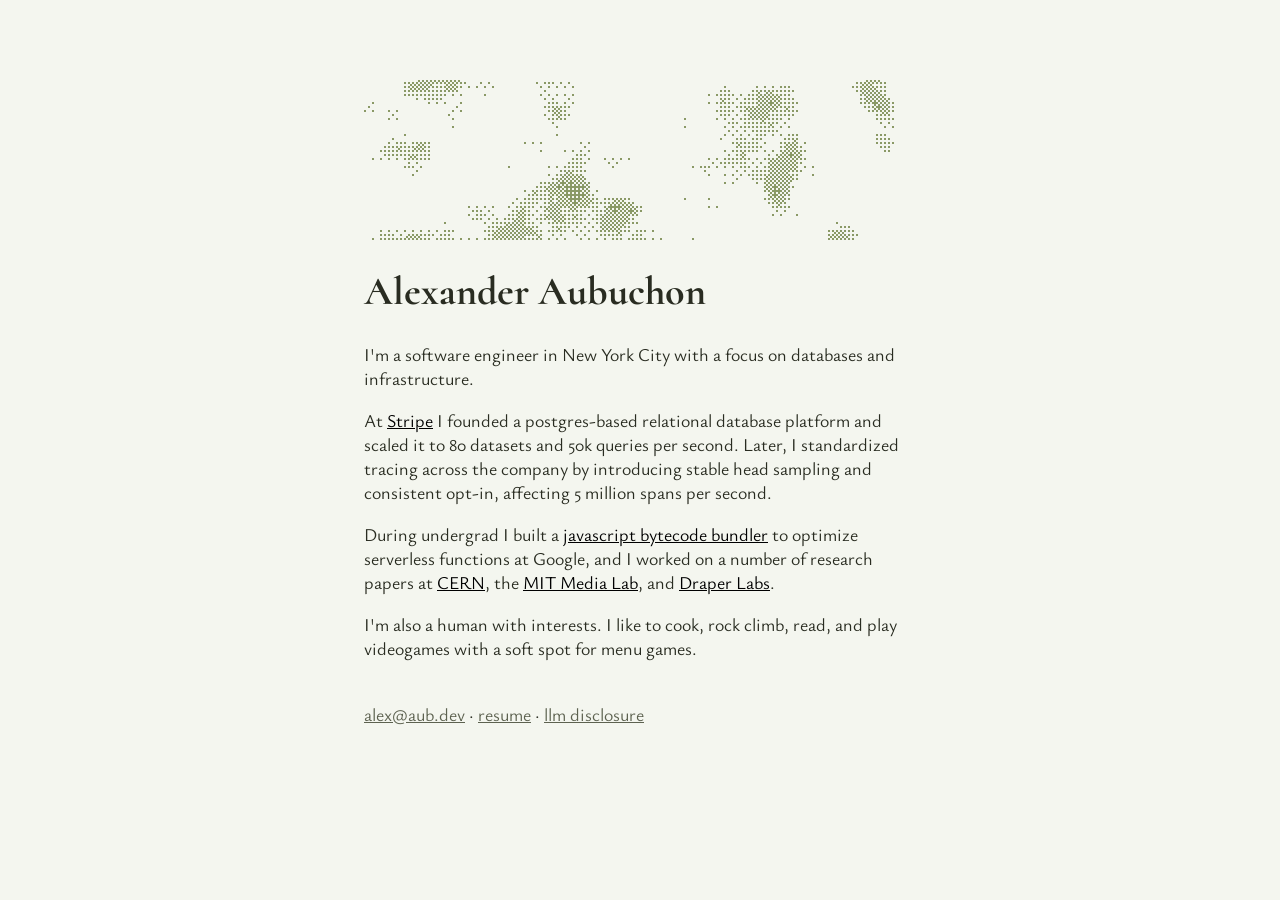
<file: index.html>
<!DOCTYPE html>
<html lang="en">

<head>
  <meta charset="UTF-8">
  <meta name="viewport" content="width=device-width, initial-scale=1.0">
  <meta name="description"
    content="I'm a software engineer in New York City focused on databases and infrastructure. I've worked at Stripe, Google, and the Large Hadron Collider.">
  <title>Alexander Aubuchon</title>
  <link rel="stylesheet" href="style.css">
  <link rel="icon" href="favicons/favicon-sage.png" type="image/png">
  <link rel="preconnect" href="https://fonts.googleapis.com">
  <link rel="preconnect" href="https://fonts.gstatic.com" crossorigin>
  <link href="https://fonts.googleapis.com/css2?family=Cormorant:wght@700&family=Ysabeau:wght@500;700&display=swap"
    rel="stylesheet">
  <script src="porthole.js" defer></script>
</head>

<body>
  <main>
    <canvas id="porthole-canvas"></canvas>

    <h1 class="site-header">Alexander Aubuchon</h1>

    <p>
      I'm a software engineer in New York City with a focus on databases and infrastructure.
    </p>

    <p>
      At <a href="https://stripe.com">Stripe</a> I founded a postgres-based
      relational database platform and scaled it to 80 datasets and 50k queries
      per second. Later, I standardized tracing across the company by introducing
      stable head sampling and consistent opt-in, affecting 5 million spans per
      second.
    </p>

    <p>
      During undergrad I built a <a href="https://github.com/google/bulkan">javascript bytecode bundler</a> to optimize
      serverless functions at Google, and I
      worked
      on a number of research papers at <a href="https://arxiv.org/abs/2501.13789">CERN</a>, the <a
        href="https://ieeexplore.ieee.org/document/8674781">MIT
        Media Lab</a>, and <a href="https://dl.acm.org/doi/10.5555/3237383.3238109">Draper Labs</a>.
    </p>

    <p>
      I'm also a human with interests. I like to cook, rock climb, read, and play videogames with a soft spot
      for menu games.
    </p>

    <br />
    <footer>
      <a href="mailto:alex@aub.dev">alex@aub.dev</a>
      &middot;
      <a href="https://reasonablytall.github.io/resume/resume.pdf">resume</a>
      &middot;
      <a href="llms.html">llm disclosure</a>
    </footer>
  </main>
</body>

</html>
</file>
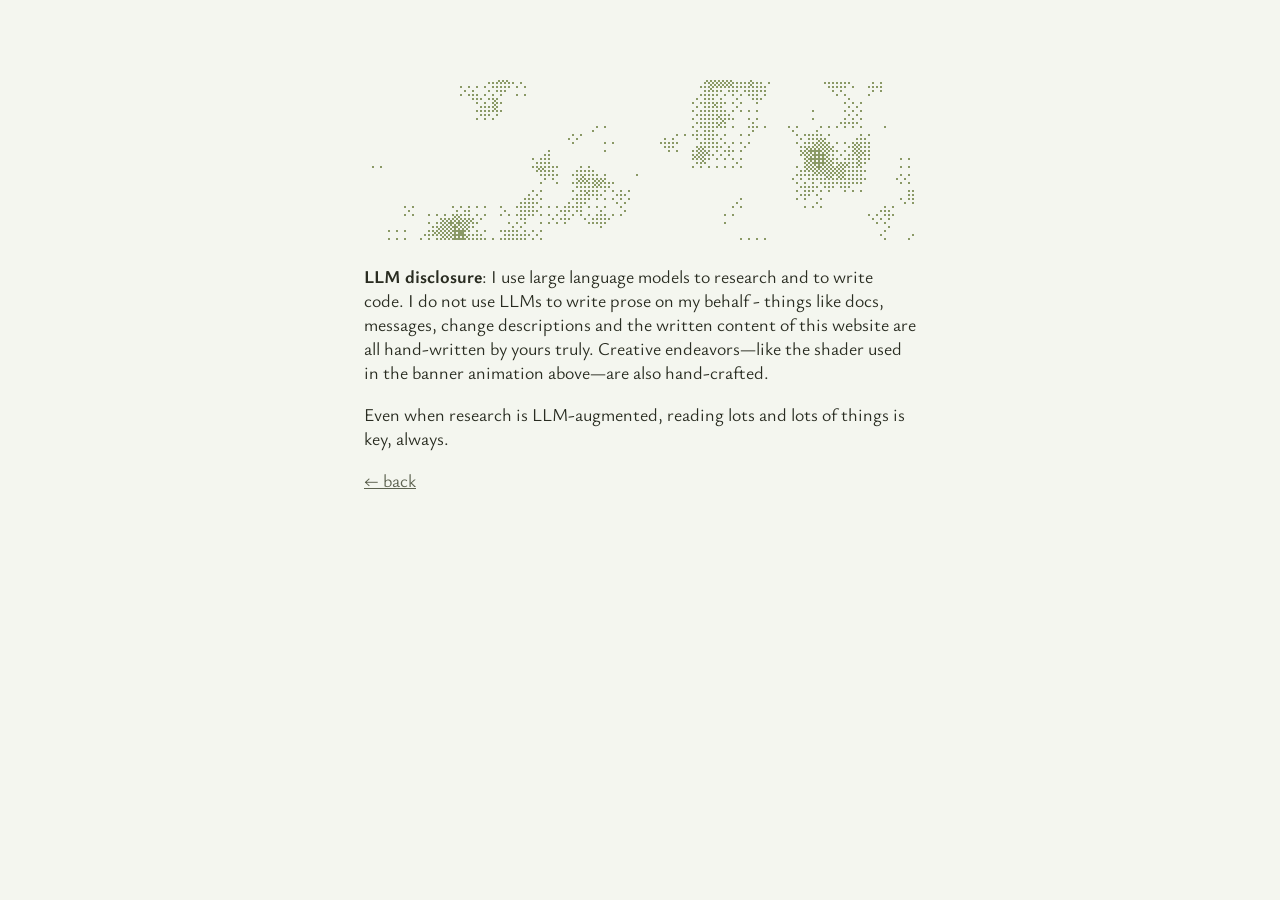
<file: llms.html>
<!DOCTYPE html>
<html lang="en">

<head>
  <meta charset="UTF-8">
  <meta name="viewport" content="width=device-width, initial-scale=1.0">
  <title>LLM Disclosure &mdash; Alex Aubuchon</title>
  <link rel="stylesheet" href="style.css">
  <link rel="icon" href="favicons/favicon-sage.png" type="image/png">
  <link rel="preconnect" href="https://fonts.googleapis.com">
  <link rel="preconnect" href="https://fonts.gstatic.com" crossorigin>
  <link href="https://fonts.googleapis.com/css2?family=Cormorant:wght@700&family=Ysabeau:wght@500;700&display=swap"
    rel="stylesheet">
  <script src="porthole.js" defer></script>
</head>

<body>
  <main>
    <canvas id="porthole-canvas"></canvas>
    <p>
      <b>LLM disclosure</b>:
      I use large language models to research and to write code. I do not use
      LLMs to write prose on my behalf - things like docs, messages, change
      descriptions and the written content of this website are all hand-written
      by yours truly.

      Creative endeavors—like the shader used in the banner animation above—are also hand-crafted.
    </p>
    <p>Even when research is LLM-augmented, reading lots and lots of things is key, always.</p>

    <footer>
      <a href="index.html">&larr; back</a>
    </footer>
  </main>
</body>

</html>
</file>
<file: style.css>
body {
  margin: 0;
  display: flex;
  align-items: flex-start;
  justify-content: center;
  min-height: 100vh;
  padding-top: 5rem;
  font-family: "Ysabeau", sans-serif;
  font-size: 18px;
  background: hsl(77 28 95);
  color: hsl(76 15 15);
  box-sizing: border-box;
}

main {
  width: 100%;
  max-width: 600px;
  padding: 0 1.5rem;
  box-sizing: border-box;
}

#porthole-canvas {
  display: block;
  width: 100%;
  height: 160px;
  margin-bottom: 1.5rem;
  /* border-radius: 4px; */
  image-rendering: pixelated;
  image-rendering: crisp-edges;
}

.site-header {
  display: flex;
  align-items: center;
  gap: 0.5rem;
  font-family: "Cormorant", serif;
  font-size: 2.5rem;
}

.site-icon {
  width: 1em;
  height: 1em;
}

a {
  color: hsl(76 15 0);
  text-decoration: underline;
}

footer a {
  color: hsl(76 10 35);
}
</file>
